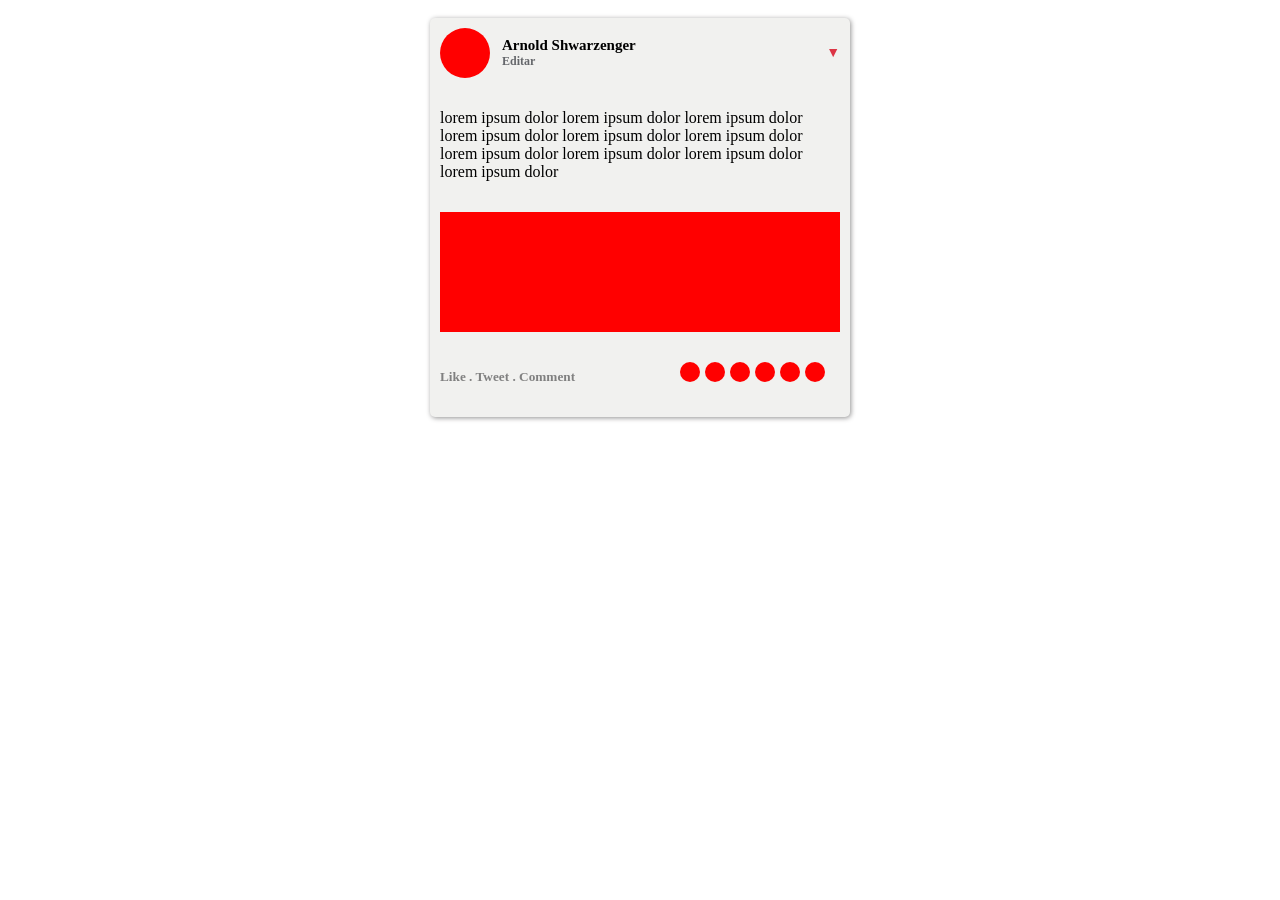
<file: q10/index.html>
<!doctype html>
<html lang="en">
  <head>
    <meta charset="UTF-8" />
    <meta name="viewport" content="width=device-width, initial-scale=1.0" />
    <title>Document</title>
    <link rel="stylesheet" href="css_file.css" />
  </head>
  <body>
    <div class="card">
      <div class="card_header">
        <div class="photo"></div>
        <div class="user_info">
          <h5>Arnold Shwarzenger</h5>
          <h6>Editar</h6>
        </div>
        <div class="menu_icon">▼</div>
      </div>
      <p>
        lorem ipsum dolor lorem ipsum dolor lorem ipsum dolor lorem ipsum dolor
        lorem ipsum dolor lorem ipsum dolor lorem ipsum dolor lorem ipsum dolor
        lorem ipsum dolor lorem ipsum dolor
      </p>
      <div class="red_box"></div>

      <div class="footer">
        <h5>Like . Tweet . Comment</h5>
        <div class="circles_container">
          <div class="red_circles"></div>
          <div class="red_circles"></div>
          <div class="red_circles"></div>
          <div class="red_circles"></div>
          <div class="red_circles"></div>
          <div class="red_circles"></div>
        </div>
      </div>
    </div>
  </body>
</html>
</file>
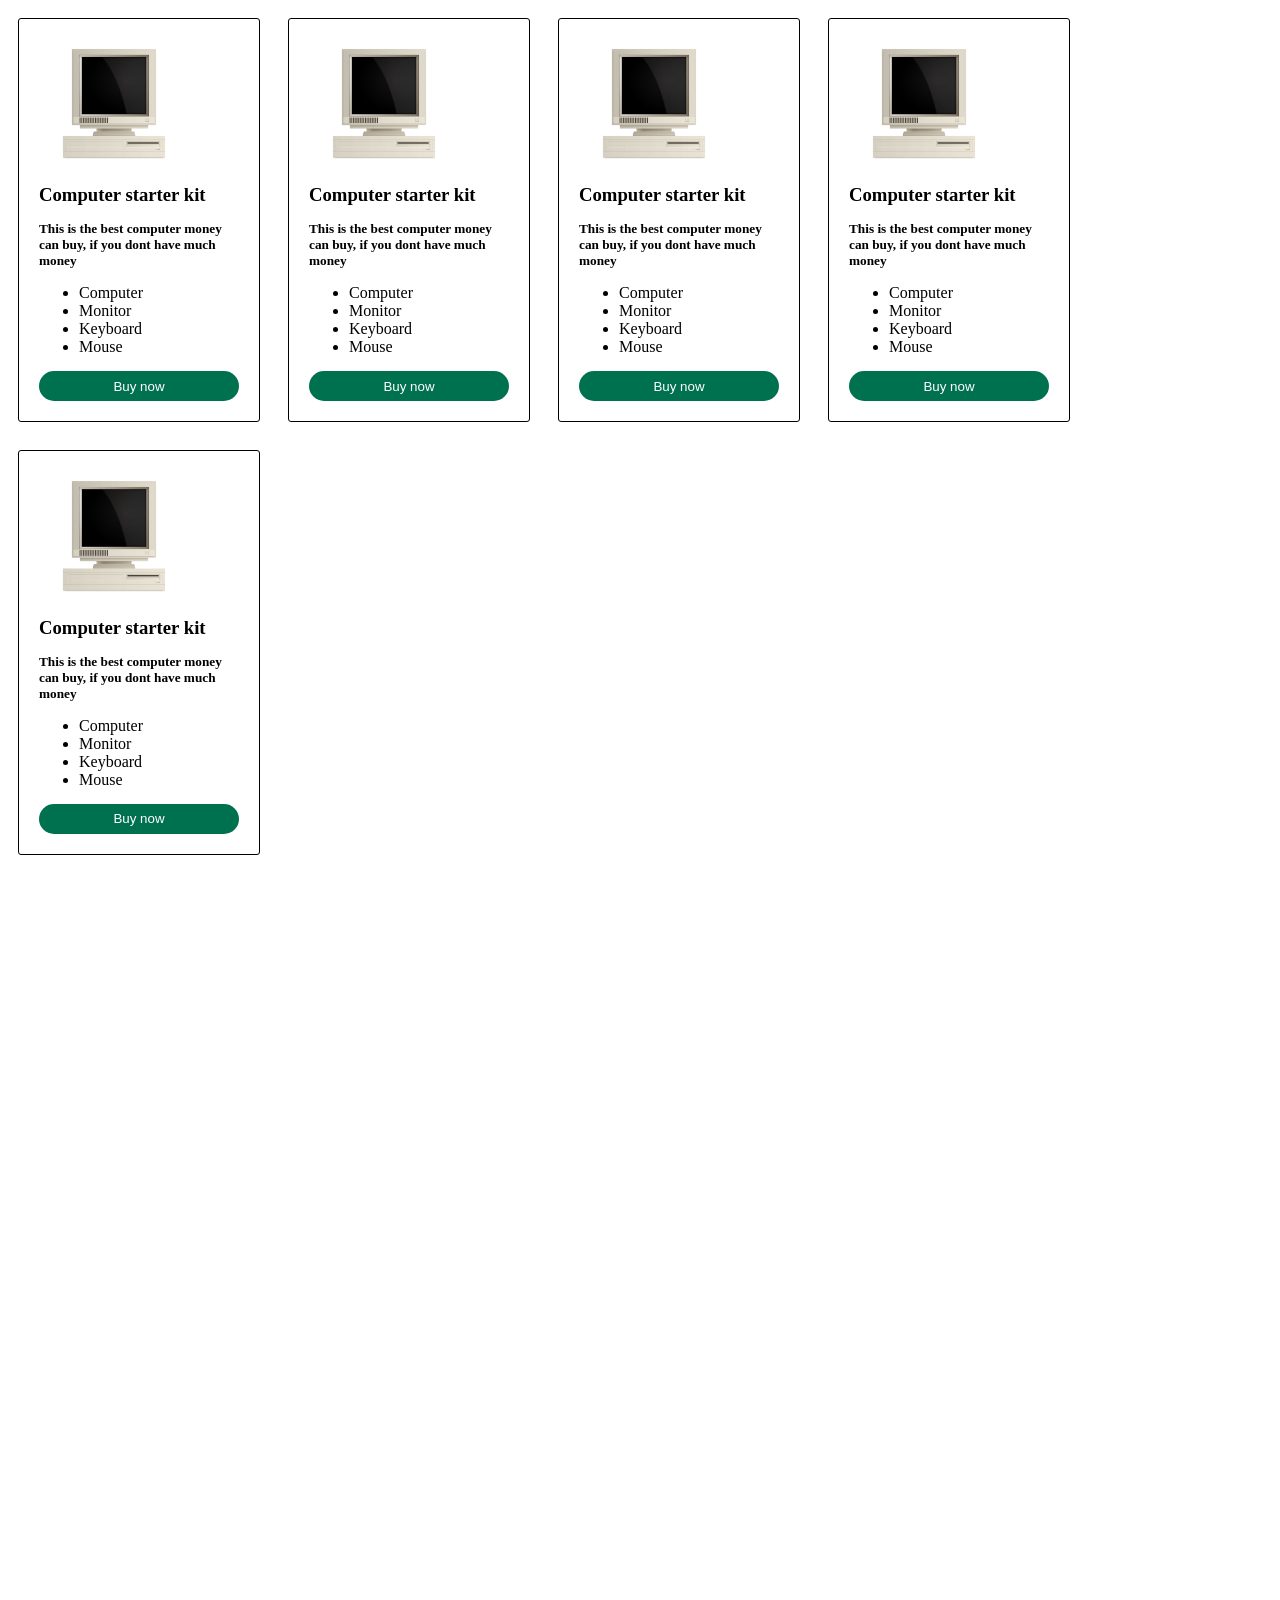
<file: q12/index.html>
<!doctype html>
<html lang="en">
  <head>
    <meta charset="UTF-8" />
    <meta name="viewport" content="width=device-width, initial-scale=1.0" />
    <title>Document</title>
    <link rel="stylesheet" href="css_file.css" />
  </head>
  <body>
    <div class="parent">
      <div class="card">
        <img
          class="images"
          src="images/2303.i309.006.S.m004.c13.retro vintage computer realistic.jpg"
        />
        <div><h3>Computer starter kit</h3></div>
        <h5>
          This is the best computer money can buy, if you dont have much money
        </h5>
        <ul>
          <li>Computer</li>
          <li>Monitor</li>
          <li>Keyboard</li>
          <li>Mouse</li>
        </ul>
        <button class = "btn">Buy now</button>
      </div>
       <div class="card">
        <img
          class="images"
          src="images/2303.i309.006.S.m004.c13.retro vintage computer realistic.jpg"
        />
        <div><h3>Computer starter kit</h3></div>
        <h5>
          This is the best computer money can buy, if you dont have much money
        </h5>
        <ul>
          <li>Computer</li>
          <li>Monitor</li>
          <li>Keyboard</li>
          <li>Mouse</li>
        </ul>
        <button class = "btn">Buy now</button>
      </div>
       <div class="card">
        <img
          class="images"
          src="images/2303.i309.006.S.m004.c13.retro vintage computer realistic.jpg"
        />
        <div><h3>Computer starter kit</h3></div>
        <h5>
          This is the best computer money can buy, if you dont have much money
        </h5>
        <ul>
          <li>Computer</li>
          <li>Monitor</li>
          <li>Keyboard</li>
          <li>Mouse</li>
        </ul>
        <button class = "btn">Buy now</button>
      </div>
       <div class="card">
        <img
          class="images"
          src="images/2303.i309.006.S.m004.c13.retro vintage computer realistic.jpg"
        />
        <div><h3>Computer starter kit</h3></div>
        <h5>
          This is the best computer money can buy, if you dont have much money
        </h5>
        <ul>
          <li>Computer</li>
          <li>Monitor</li>
          <li>Keyboard</li>
          <li>Mouse</li>
        </ul>
        <button class = "btn">Buy now</button>
      </div>
       <div class="card" style = "grid-row-start: 2;">
        <img
          class="images"
          src="images/2303.i309.006.S.m004.c13.retro vintage computer realistic.jpg"
        />
        <div><h3>Computer starter kit</h3></div>
        <h5>
          This is the best computer money can buy, if you dont have much money
        </h5>
        <ul>
          <li>Computer</li>
          <li>Monitor</li>
          <li>Keyboard</li>
          <li>Mouse</li>
        </ul>
        <button class = "btn">Buy now</button>
      </div>
    </div>
  </body>
</html>
</file>
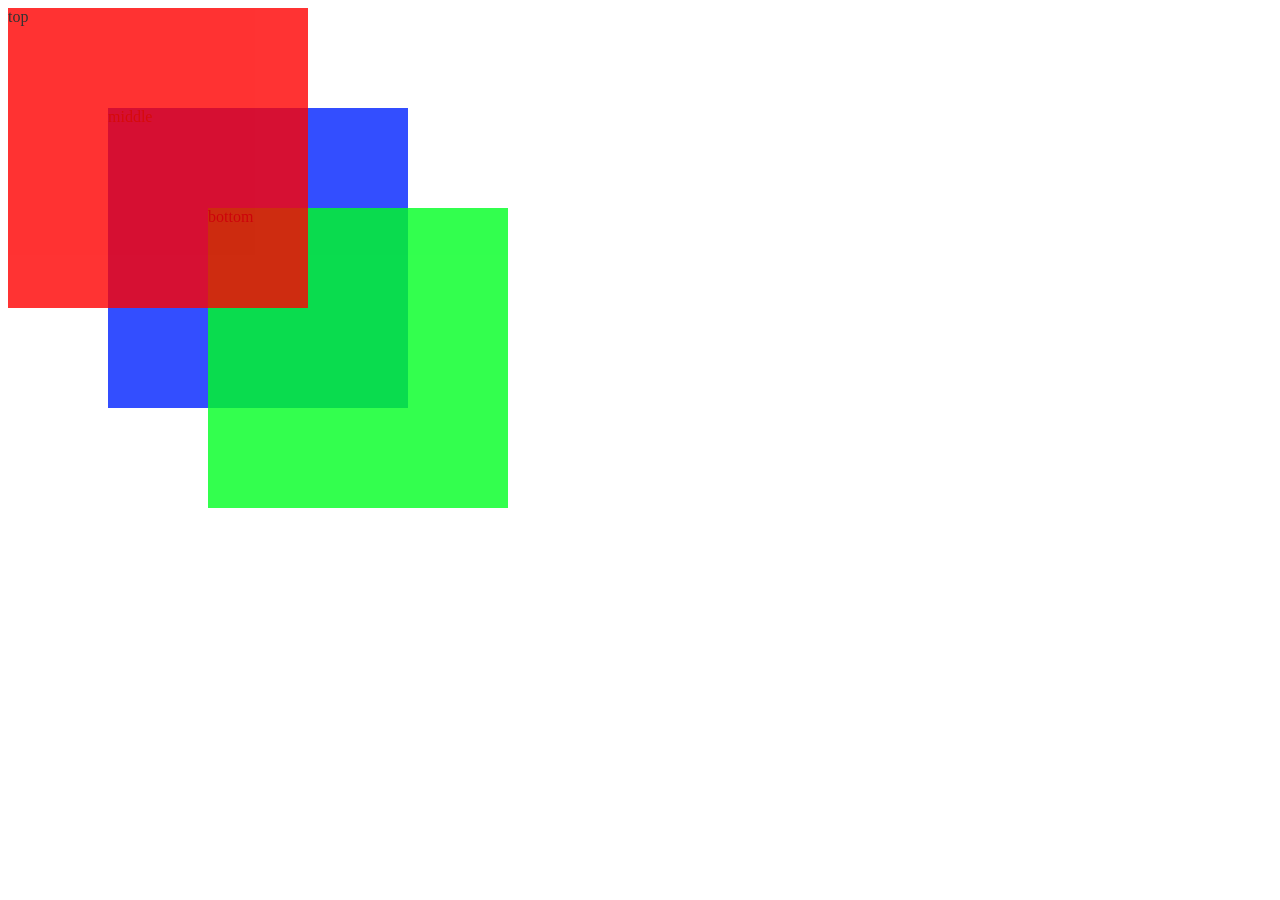
<file: q9/index.html>
<!DOCTYPE html>
<html lang="en">
<head>
    <meta charset="UTF-8">
    <meta name="viewport" content="width=device-width, initial-scale=1.0">
    <title>Document</title>
    <link rel="stylesheet" href="css_file.css">
</head>
<body>

    <div class = "container">
        <div class = "first_box">
            top
        </div>
        <div class = "second_box">
            middle
        </div>
        <div class ="third_box">
            bottom
        </div>
    </div>
    
</body>
</html>
</file>
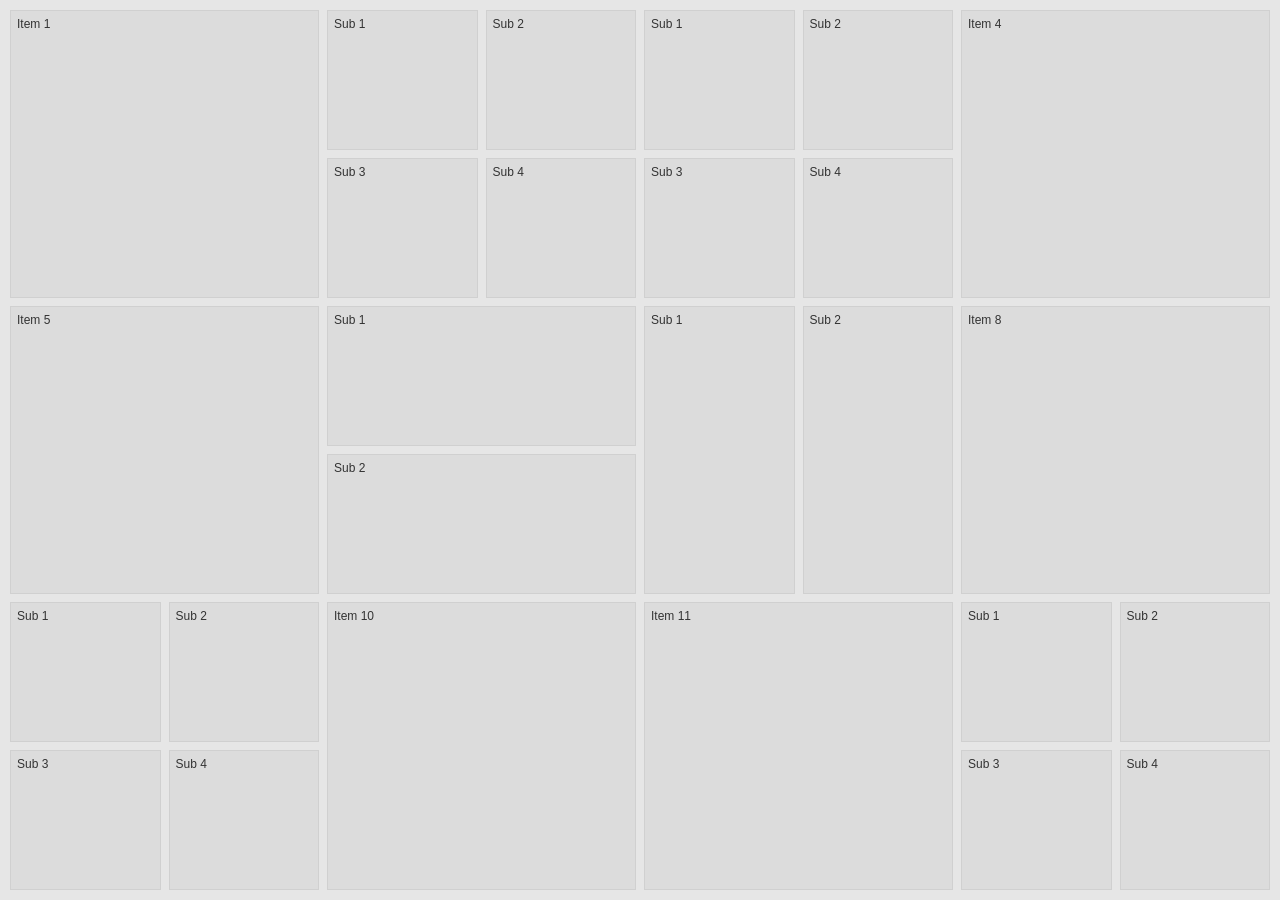
<file: q11/html_file.html>
<!DOCTYPE html>
<html lang="en">
<head>
    <meta charset="UTF-8">
    <meta name="viewport" content="width=device-width, initial-scale=1.0">
    <title>Document</title>
    <link rel="stylesheet" href="css_file.css">
</head>
<body>

<div class="parent">
    <div class="div1">Item 1</div>
    <div class="div2">Item 5</div>
    <div class="div3">Sub 1</div>
    <div class="div4">Sub 2</div>
    <div class="div5">Sub 3</div>
    <div class="div6">Sub 4</div>
    <div class="div7">Sub 1</div>
    <div class="div8">Sub 2</div>
    <div class="div9">Sub 3</div>
    <div class="div10">Sub 4</div>
    <div class="div11">Sub 1</div>
    <div class="div12">Sub 2</div>
    <div class="div13">Item 10</div>
    <div class="div14">Sub 1</div>
    <div class="div15">Sub 2</div>
    <div class="div16">Sub 3</div>
    <div class="div17">Sub 4</div>
    <div class="div18">Sub 1</div>
    <div class="div19">Sub 2</div>
    <div class="div20">Item 11</div>
    <div class="div21">Item 4</div>
    <div class="div22">Item 8</div>
    <div class="div23">Sub 1</div>
    <div class="div24">Sub 2</div>
    <div class="div25">Sub 3</div>
    <div class="div26">Sub 4</div>
</div>

</body>
</html>
</file>
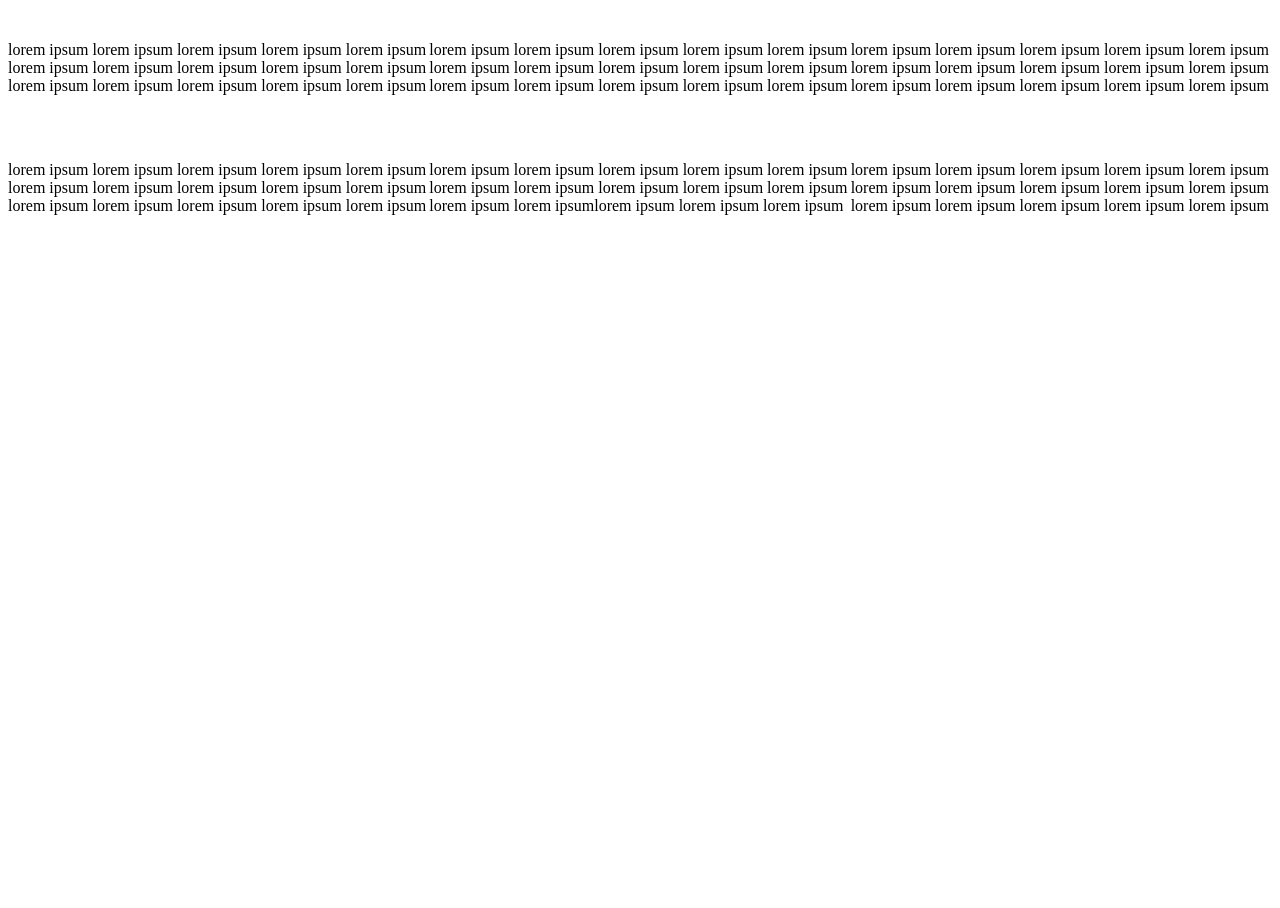
<file: q2/html_file.html>
<!DOCTYPE html>
<html lang="en">
<head>
    <meta charset="UTF-8">
    <title>Document</title>
    <link rel = "stylesheet" href="css_file.css">
</head>
<body>

    <div class = "container">
        <div class = "box"> lorem ipsum lorem ipsum lorem ipsum lorem ipsum lorem ipsum lorem ipsum lorem ipsum lorem ipsum lorem ipsum lorem ipsum lorem ipsum lorem ipsum lorem ipsum lorem ipsum lorem ipsum  </div>
        <div class = "box"> lorem ipsum lorem ipsum lorem ipsum lorem ipsum lorem ipsum lorem ipsum lorem ipsum lorem ipsum lorem ipsum lorem ipsum lorem ipsum lorem ipsum lorem ipsum lorem ipsum lorem ipsum </div>
        <div class = "box"> lorem ipsum lorem ipsum lorem ipsum lorem ipsum lorem ipsum lorem ipsum lorem ipsum lorem ipsum lorem ipsum lorem ipsum lorem ipsum lorem ipsum lorem ipsum lorem ipsum lorem ipsum </div>
        <div class = "box"> lorem ipsum lorem ipsum lorem ipsum lorem ipsum lorem ipsum lorem ipsum lorem ipsum lorem ipsum lorem ipsum lorem ipsum lorem ipsum lorem ipsum lorem ipsum lorem ipsum lorem ipsum  </div>
        <div class = "box"> lorem ipsum lorem ipsum lorem ipsum lorem ipsum lorem ipsum lorem ipsum lorem ipsum lorem ipsum lorem ipsum lorem ipsum lorem ipsum lorem ipsumlorem ipsum lorem ipsum lorem ipsum  </div>
        <div class = "box"> lorem ipsum lorem ipsum lorem ipsum lorem ipsum lorem ipsum lorem ipsum lorem ipsum lorem ipsum lorem ipsum lorem ipsum lorem ipsum lorem ipsum lorem ipsum lorem ipsum lorem ipsum </div>

    </div>
    
</body>
</html>
</file>
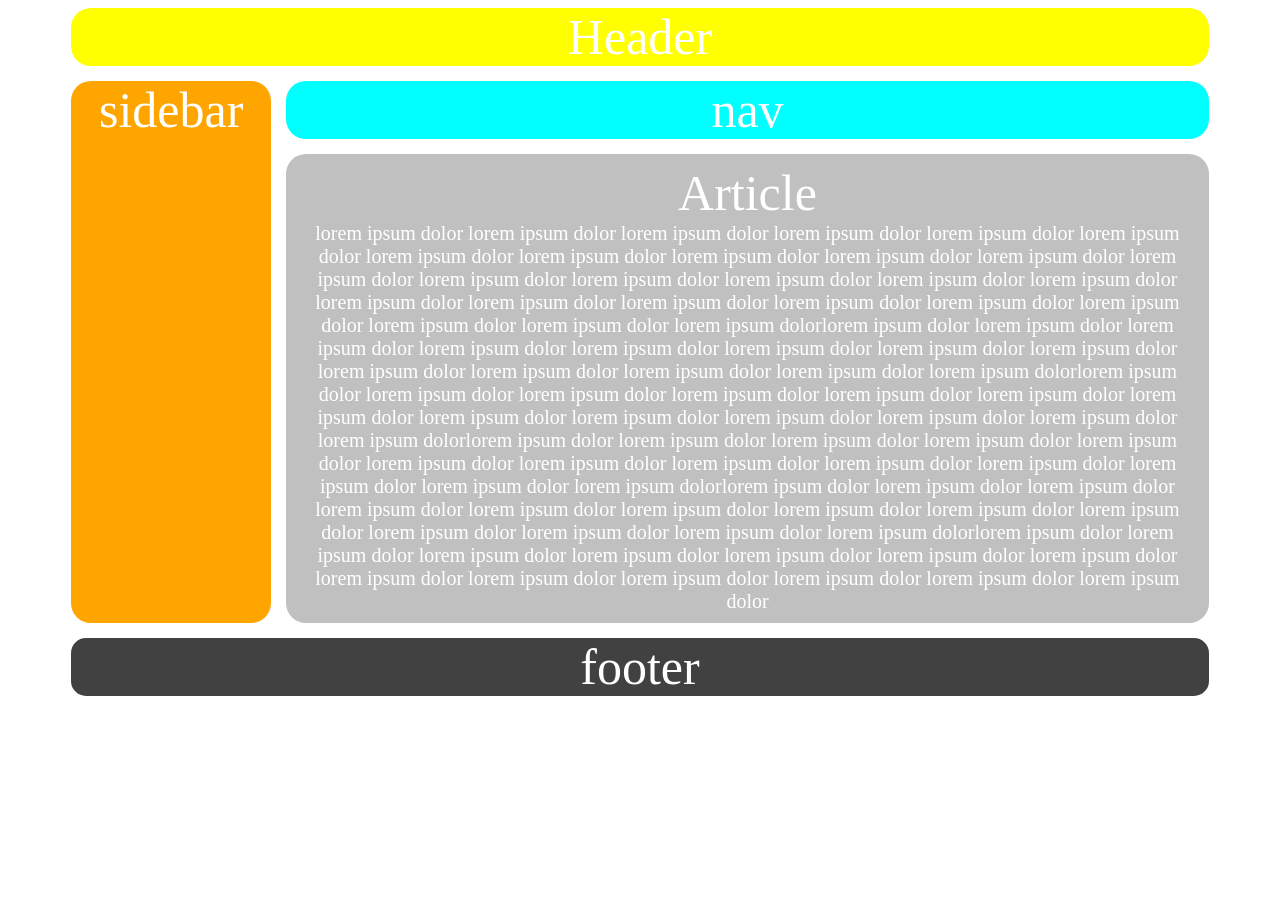
<file: q3/html_file.html>
<!DOCTYPE html>
<html lang="en">
<head>
    <meta charset="UTF-8">
    <title>Document</title>
    <link rel = "stylesheet" href = "css_file.css">
</head>
<body>

    <div class = "container">

        <div class="header">Header</div>
        <div class="nav">nav</div>
        <div class="sidebar">sidebar</div>
        <div class="article"><div class = "art">Article</div>lorem ipsum dolor lorem ipsum dolor lorem ipsum dolor lorem ipsum dolor lorem ipsum dolor lorem ipsum dolor lorem ipsum dolor lorem ipsum dolor lorem ipsum dolor lorem ipsum dolor lorem ipsum dolor lorem ipsum dolor lorem ipsum dolor lorem ipsum dolor lorem ipsum dolor lorem ipsum dolor lorem ipsum dolor lorem ipsum dolor lorem ipsum dolor lorem ipsum dolor lorem ipsum dolor lorem ipsum dolor lorem ipsum dolor lorem ipsum dolor lorem ipsum dolor lorem ipsum dolorlorem ipsum dolor lorem ipsum dolor lorem ipsum dolor lorem ipsum dolor lorem ipsum dolor lorem ipsum dolor lorem ipsum dolor lorem ipsum dolor lorem ipsum dolor lorem ipsum dolor lorem ipsum dolor lorem ipsum dolor lorem ipsum dolorlorem ipsum dolor lorem ipsum dolor lorem ipsum dolor lorem ipsum dolor lorem ipsum dolor lorem ipsum dolor lorem ipsum dolor lorem ipsum dolor lorem ipsum dolor lorem ipsum dolor lorem ipsum dolor lorem ipsum dolor lorem ipsum dolorlorem ipsum dolor lorem ipsum dolor lorem ipsum dolor lorem ipsum dolor lorem ipsum dolor lorem ipsum dolor lorem ipsum dolor lorem ipsum dolor lorem ipsum dolor lorem ipsum dolor lorem ipsum dolor lorem ipsum dolor lorem ipsum dolorlorem ipsum dolor lorem ipsum dolor lorem ipsum dolor lorem ipsum dolor lorem ipsum dolor lorem ipsum dolor lorem ipsum dolor lorem ipsum dolor lorem ipsum dolor lorem ipsum dolor lorem ipsum dolor lorem ipsum dolor lorem ipsum dolorlorem ipsum dolor lorem ipsum dolor lorem ipsum dolor lorem ipsum dolor lorem ipsum dolor lorem ipsum dolor lorem ipsum dolor lorem ipsum dolor lorem ipsum dolor lorem ipsum dolor lorem ipsum dolor lorem ipsum dolor lorem ipsum dolor  </div>
        <div class="footer">footer</div>

    </div>
    
</body>
</html>
</file>
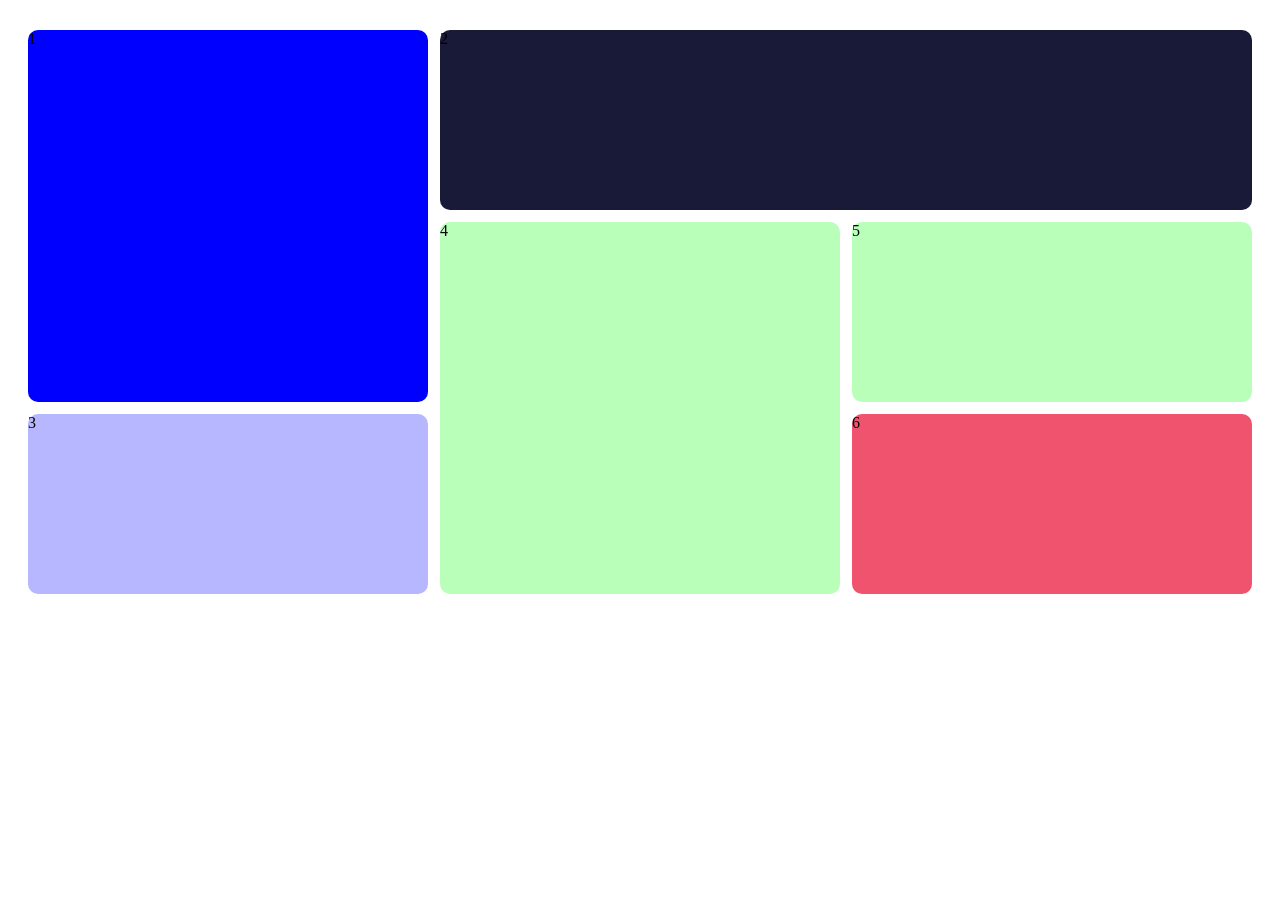
<file: q5/html_file.html>
<!DOCTYPE html>
<html lang="en">
<head>
    <meta charset="UTF-8">
    <title>Grid Challenge</title>
    <link rel = "stylesheet" href = "css_file.css">
  
</head>
<body>

    <div class="parent">
        <div class="div1">1</div>
        <div class="div2">2</div>
        <div class="div3">3</div>
        <div class="div4">4</div>
        <div class="div5">5</div>
        <div class="div6">6</div>
    </div>

</body>
</html>
</file>
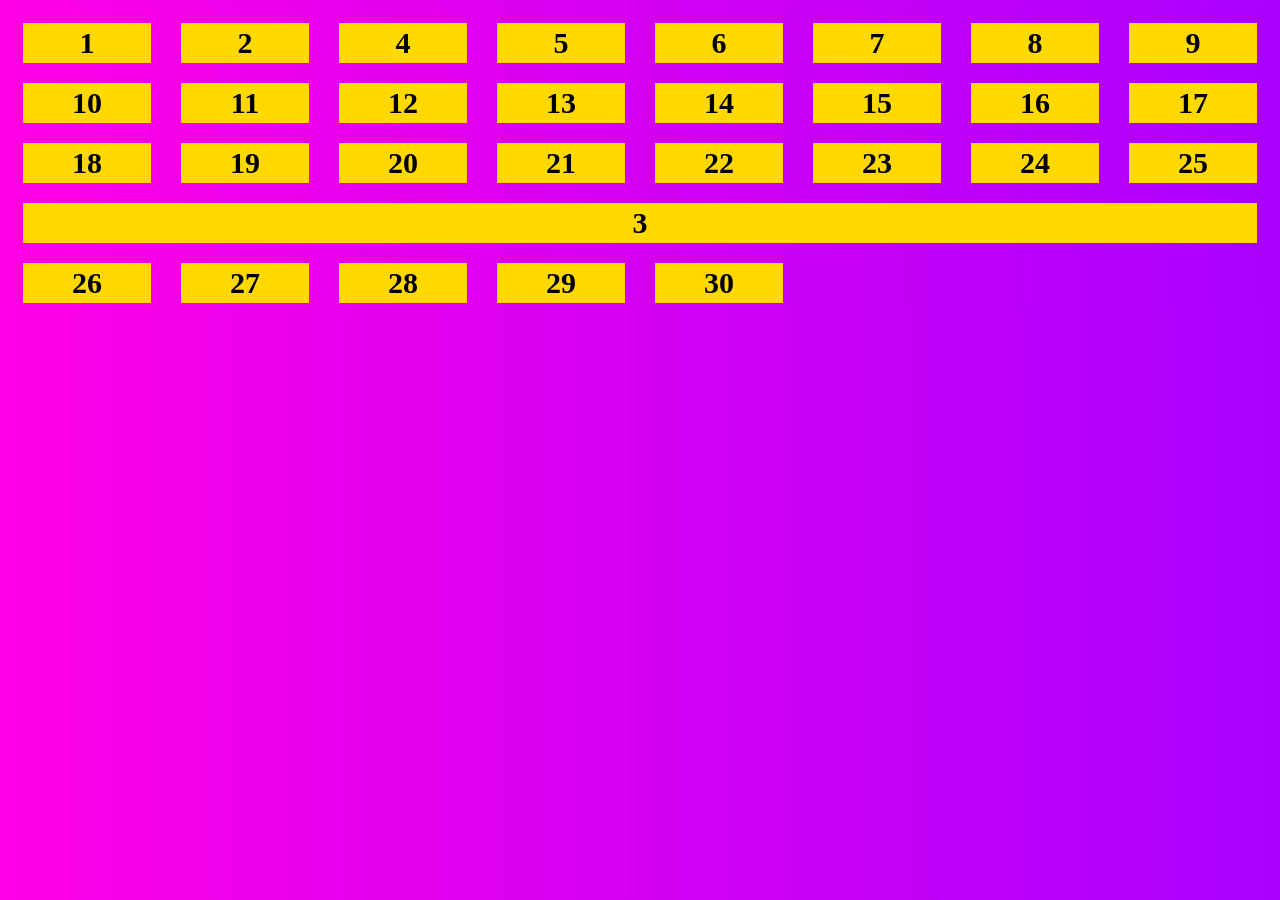
<file: q6/html_file.html>
<!DOCTYPE html>
<html lang="en">
<head>
    <meta charset="UTF-8">
    <meta name="viewport" content="width=device-width, initial-scale=1.0">
    <title>Document</title>
    <link rel = "stylesheet" href = "css_file.css">
</head>
<body>
    
    
<div class="parent">
    <div class="div1">1</div>
    <div class="div2">2</div>
    <div class="div3">4</div>
    <div class="div4">5</div>
    <div class="div5">6</div>
    <div class="div6">7</div>
    <div class="div7">8</div>
    <div class="div8">9</div>
    <div class="div9">10</div>
    <div class="div10">11</div>
    <div class="div11">12</div>
    <div class="div12">13</div>
    <div class="div13">14</div>
    <div class="div14">15</div>
    <div class="div15">16</div>
    <div class="div16">17</div>
    <div class="div17">18</div>
    <div class="div18">19</div>
    <div class="div19">20</div>
    <div class="div20">21</div>
    <div class="div21">22</div>
    <div class="div22">23</div>
    <div class="div23">24</div>
    <div class="div24">25</div>
    <div class="div25">3</div>
    <div class="div26">26</div>
    <div class="div27">27</div>
    <div class="div28">28</div>
    <div class="div29">29</div>
    <div class="div30">30</div>
</div>
    
</body>
</html>
</file>
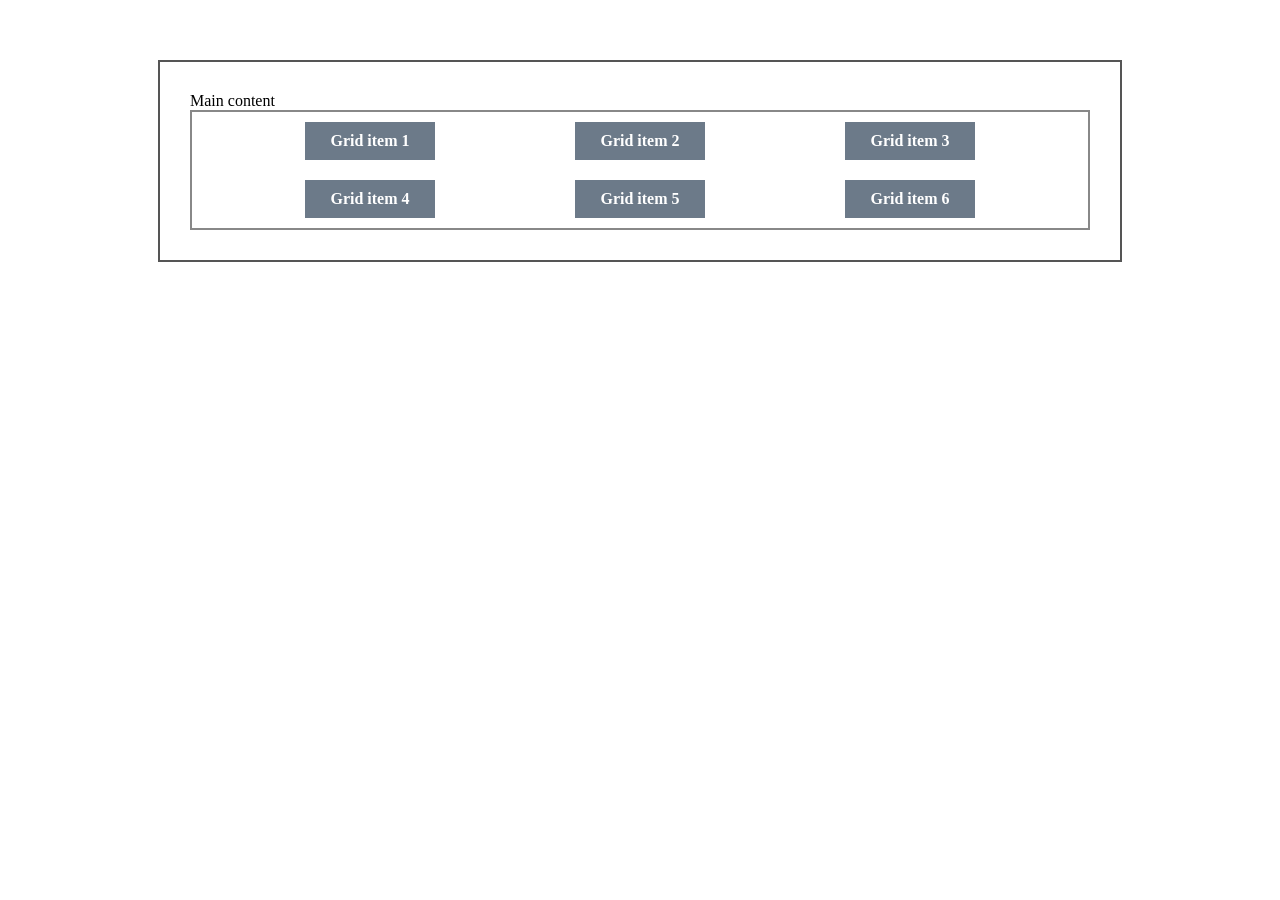
<file: q7/html_file.html>
<!DOCTYPE html>
<html lang="en">
<head>
    <meta charset="UTF-8">
    <meta name="viewport" content="width=device-width, initial-scale=1.0">
    <title>Document</title>
    <link rel = "stylesheet" href = "css_file.css">
</head>
<body>
<div class="main-content">
    <div class="title">Main content</div>
    <div class="parent">
        <div class="item">Grid item 1</div>
        <div class="item">Grid item 2</div>
        <div class="item">Grid item 3</div>
        <div class="item">Grid item 4</div>
        <div class="item">Grid item 5</div>
        <div class="item">Grid item 6</div>
    </div>
</div>
</body>
</html>
</file>
<file: q10/css_file.css>
body,html{
    display: flex;
    justify-content: center;

}
.card{
    display : grid;
    grid-template-rows: auto auto auto auto;
    box-shadow: 1px 1px 5px rgb(147, 146, 146);
    width: 400px;
    height : auto;
    background-color: rgb(241, 241, 239);
    border-radius: 5px;
    justify-content: center;
    margin-top: 10px;
    padding:10px;
    row-gap: 15px;
}
.card_header {
    display: grid;
    grid-template-columns: 50px 1fr auto; 
    align-items: center; 
    column-gap: 12px;
}

.photo {
    background-color: red;
    width: 50px;
    height: 50px;
    border-radius: 50%;
}

.user_info {
    display: flex;
    flex-direction: column; 
    justify-content: center;
}

.user_info h5 {
    margin: 0;
    font-size: 15px;    
}

.user_info h6 {
    margin: 0;
    font-size: 12px;
    color: #65676b;
}

.menu_icon {
    color: #dc3545;
    font-size: 14px;
    justify-self: end;
}
.red_box{
    background-color: red;
    width : 100%;
    height: 120px;
}
.footer{
    display : flex;
    justify-content: space-between;

}
.footer h5{
    color : gray
}
.circles_container{
    display:grid;
    grid-template-columns: repeat(7,10px);
    column-gap: 15px;
    justify-self: end;
}
.red_circles{
    background-color: red;
    width:20px;
    height: 20px;
    border-radius: 10px;
    margin-top:15px ;
}
</file>
<file: q12/css_file.css>
.parent {
    display: grid;
    grid-template-columns: repeat(5, 1fr);
    grid-template-rows: repeat(5, 1fr);
    gap: 8px;
}


.card {
    display: flex;
    flex-direction: column;
    align-items: left;
    justify-content: flex-start; 
    gap: 15px;
    border: 1px solid;
    border-radius: 3px;
    margin: 10px;
    width: 200px; 
    height: auto;
    padding: 20px;
    text-align: left;
}

.card * {
    margin: 0;
}

.images {
    display: flex;
    width: 150px;
    height: auto;
}
.btn{
    background-color: rgb(0, 113, 79);
    height: 30px;
    border-radius: 30px;
    border: 0;
    color : white
}
</file>
<file: q9/css_file.css>
.container{
    display : grid;
    grid-template-columns: repeat(3,100px);
    grid-template-rows: repeat(3,100px);
}
.first_box{
    width:300px;
    height:300px;
    background-color: red;
    opacity: 0.8;
    z-index : 10;
    grid-column: 1/3;
    grid-row: 1/3;
}
.second_box{
    width:300px;
    height:300px;
    background-color: rgb(0, 34, 255);
    opacity: 0.8;
    z-index : 5;
    grid-column: 2/3;
    grid-row: 2/3;
}
.third_box{
    width:300px;
    height:300px;
    background-color: rgb(0, 255, 34);
    opacity: 0.8;
    z-index : 7;
    grid-column: 3/3;
    grid-row: 3/3;
}
</file>
<file: q11/css_file.css>
body {
    margin: 0;
    padding: 0;
    background-color: #f4f4f4;
}

.parent {
    display: grid;
    grid-template-columns: repeat(8, 1fr);
    grid-template-rows: repeat(6, 1fr);
    gap: 8px;
    height: 100vh;
    padding: 10px;
    box-sizing: border-box;
    background-color: #e6e6e6;
}
    
.parent > div {
    background-color: #dcdcdc;
    border: 1px solid #d0d0d0;
    padding: 6px;
    font-family: Arial, sans-serif;
    font-size: 12px;
    color: #333;
}

.div1 {
    grid-column: span 2 / span 2;
    grid-row: span 2 / span 2;
    grid-column-start: 1;
    grid-row-start: 1;
}

.div2 {
    grid-column: span 2 / span 2;
    grid-row: span 2 / span 2;
    grid-column-start: 1;
    grid-row-start: 3;
}

.div3 {
    grid-column-start: 1;
    grid-row-start: 5;
}

.div4 {
    grid-column-start: 2;
    grid-row-start: 5;
}

.div5 {
    grid-column-start: 1;
    grid-row-start: 6;
}

.div6 {
    grid-column-start: 2;
    grid-row-start: 6;
}

.div7 {
    grid-column-start: 3;
    grid-row-start: 1;
}

.div8 {
    grid-column-start: 4;
    grid-row-start: 1;
}

.div9 {
    grid-column-start: 3;
    grid-row-start: 2;
}

.div10 {
    grid-column-start: 4;
    grid-row-start: 2;
}

.div11 {
    grid-column: span 2 / span 2;
    grid-column-start: 3;
    grid-row-start: 3;
}

.div12 {
    grid-column: span 2 / span 2;
    grid-column-start: 3;
    grid-row-start: 4;
}

.div13 {
    grid-column: span 2 / span 2;
    grid-row: span 2 / span 2;
    grid-column-start: 3;
    grid-row-start: 5;
}

.div14 {
    grid-column-start: 5;
    grid-row-start: 1;
}

.div15 {
    grid-column-start: 6;
    grid-row-start: 1;
}

.div16 {
    grid-column-start: 5;
    grid-row-start: 2;
}

.div17 {
    grid-column-start: 6;
    grid-row-start: 2;
}

.div18 {
    grid-row: span 2 / span 2;
    grid-column-start: 5;
    grid-row-start: 3;
}

.div19 {
    grid-row: span 2 / span 2;
    grid-column-start: 6;
    grid-row-start: 3;
}

.div20 {
    grid-column: span 2 / span 2;
    grid-row: span 2 / span 2;
    grid-column-start: 5;
    grid-row-start: 5;
}

.div21 {
    grid-column: span 2 / span 2;
    grid-row: span 2 / span 2;
    grid-column-start: 7;
    grid-row-start: 1;
}

.div22 {
    grid-column: span 2 / span 2;
    grid-row: span 2 / span 2;
    grid-column-start: 7;
    grid-row-start: 3;
}

.div23 {
    grid-column-start: 7;
    grid-row-start: 5;
}

.div24 {
    grid-column-start: 8;
    grid-row-start: 5;
}

.div25 {
    grid-column-start: 7;
    grid-row-start: 6;
}

.div26 {
    grid-column-start: 8;
    grid-row-start: 6;
}
</file>
<file: q2/css_file.css>
html,body{
    height:100%
}
.container{
    display : grid;
    grid-template-columns: repeat(3,1fr);
    grid-template-rows: repeat(2,120px);
    height:100%;
    justify-content: center;
    align-items: center;

}
</file>
<file: q3/css_file.css>
.container{
    display:grid;
    grid-template-columns: 200px 1fr;
    grid-template-rows: auto;
    grid-template-areas: "header header" "sidebar nav" "sidebar article" "footer footer";
    gap: 15px; 
    color:white;
    font-size:50px;
    width:90%;
    text-align: center;
    margin: auto;
    

}
.header{
    grid-area:header;
    background-color: yellow;
    border-radius: 20px;

}
.sidebar{
    grid-area: sidebar;
    background-color: orange;
    border-radius: 20px;
}
.nav{
    grid-area: nav;
    background-color: aqua;
    border-radius: 20px;
}
.article{
    grid-area:article;
    background-color: silver;
    border-radius: 20px;
    font-size:20px;
    padding:10px;
}
.footer{
    grid-area:footer;
    background-color: rgb(65, 65, 65);
    border-radius: 15px;
    
}
.art{
    text-align: center;
    font-size: 50px;
}
</file>
<file: q5/css_file.css>
.parent {
            display: grid;
            grid-template-columns: repeat(3, 400px);
            grid-template-rows: repeat(3, 180px);
            gap: 12px;
            justify-content: center;
            margin-top: 30px;
        }

        .parent div {
            border-radius: 10px;
            display: flex;
            align-items: flex-start;
        }

        .div1 {
            grid-column: 1;
            grid-row: 1 / span 2;
            background-color: blue;
        }

        .div2 {
            grid-column: 2 / span 2;
            grid-row: 1;
            background-color: #191938;
        }

        .div3 {
            grid-column: 1;
            grid-row: 3;
            background-color: #b7b7ff;
            color: black;
        }

        .div4 {
            grid-column: 2;
            grid-row: 2 / span 2;
            background-color: #b9ffb9;
            color: black;
        }

        .div5 {
            grid-column: 3;
            grid-row: 2;
            background-color: #b9ffb9;
            color: black;
        }

        .div6 {
            grid-column: 3;
            grid-row: 3;
            background-color: #ef536e;
        }
</file>
<file: q6/css_file.css>
html,body{
    background-image: linear-gradient(to right, rgb(255, 0, 230) , rgb(170, 0, 255));
}
.parent {
    display: grid;
    grid-template-columns: repeat(8, 1fr);
    grid-template-rows: repeat(5, 60px);
    
}
.parent div {
    background-color: rgb(255, 217, 0); /* لون المربعات من جوا */
    height: 40px; 
    display: flex;
    justify-content: center;
    align-items: center;
    font-size: 30px;
    font-weight: bold;
    margin: 15px;
}


.div25 {
    grid-column: span 8 / span 8;
}

.div26 {
    grid-row-start: 5;
}

.div27 {
    grid-row-start: 5;
}

.div28 {
    grid-row-start: 5;
}

.div29 {
    grid-row-start: 5;
}

.div30 {
    grid-row-start: 5;
}
</file>
<file: q7/css_file.css>
.main-content {
    border: 2px solid #555;
    padding: 30px;
    margin: 60px auto;
    max-width: 900px;
}

.parent {
    display: grid;
    grid-template-columns: repeat(3, 250px); /* 3 أعمدة متساوية */
    gap: 30px; /* المسافة بين العناصر أفقياً وعمودياً */
    border: 2px solid #888;
    padding: 10px;
    justify-content: center;
    gap: 20px;
    align-items: start; /* بتخلي العناصر تطلع لأعلى الخلية */
}

.item {
    background-color: #6c7a89;
    color: white;
    padding: 10px;
    margin-right: 60px;
    margin-left: 60px;
    text-align: center;
    font-weight: bold;

}
</file>
